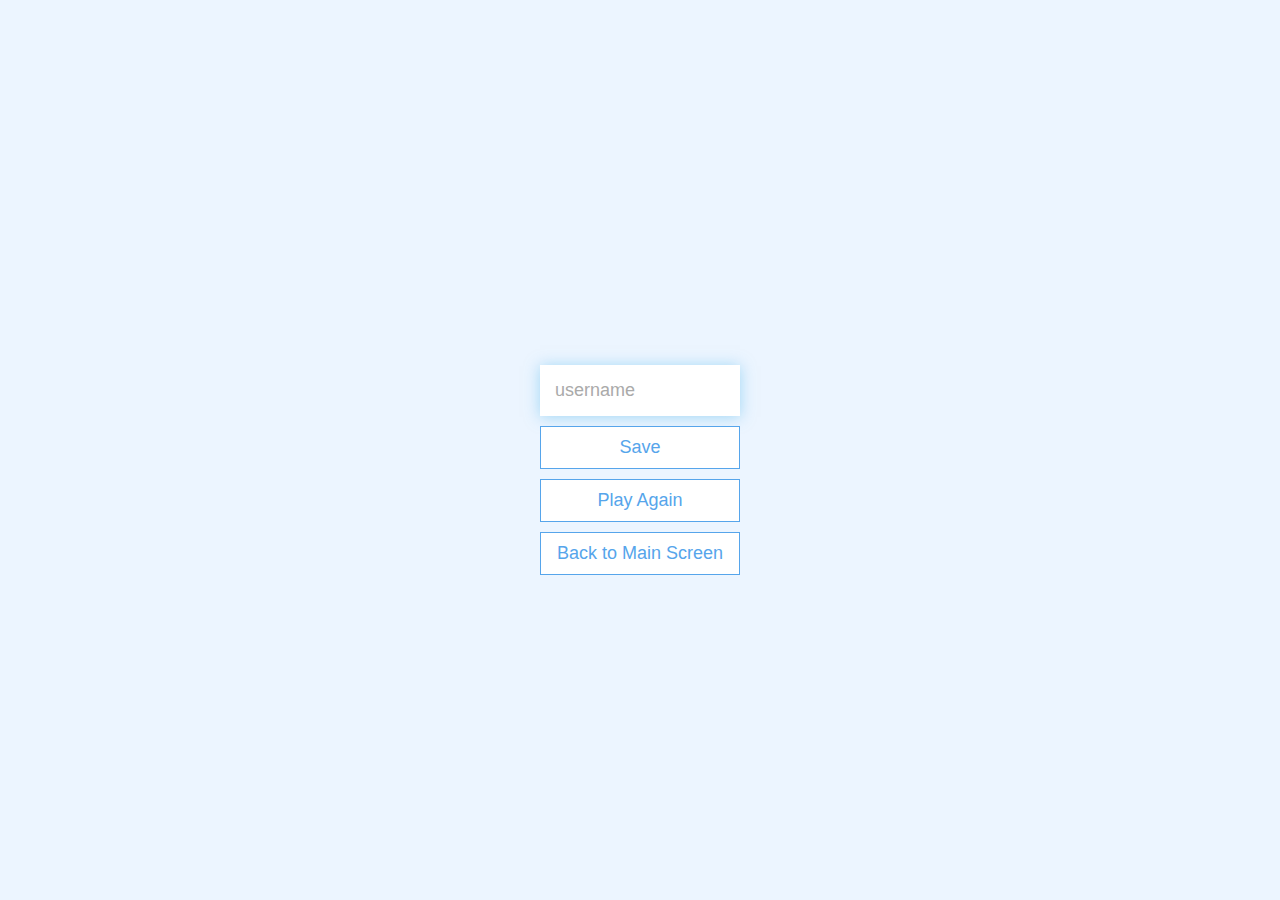
<file: quiz/end.html>
<!DOCTYPE html>
<html lang="en">
    <head>
        <meta charset="UTF-8" />
        <meta http-equiv="X-UA-Compatible" content="IE=edge" />
        <meta name="viewport" content="width=device-width, initial-scale=1.0" />
        <link rel="stylesheet" href="styles.css" />
        <script src="end.js" defer></script>
        <title>JS Quiz Final Score</title>
    </head>
    <body>
        <div class="container">
            <div id="end" class="flex-center flex-column">
                <h1 id="final-score"></h1>
                <form action="">
                    <input
                        type="text"
                        name="username"
                        id="username"
                        placeholder="username"
                    />
                </form>
                <button
                    class="btn"
                    type="submit"
                    id="save-score-btn"
                    onclick="saveHighScore(event)"
                    disabled
                >
                    Save
                </button>
                <a href="./game.html" class="btn">Play Again</a>
                <a href="index.html" class="btn">Back to Main Screen</a>
            </div>
        </div>
    </body>
</html>
</file>
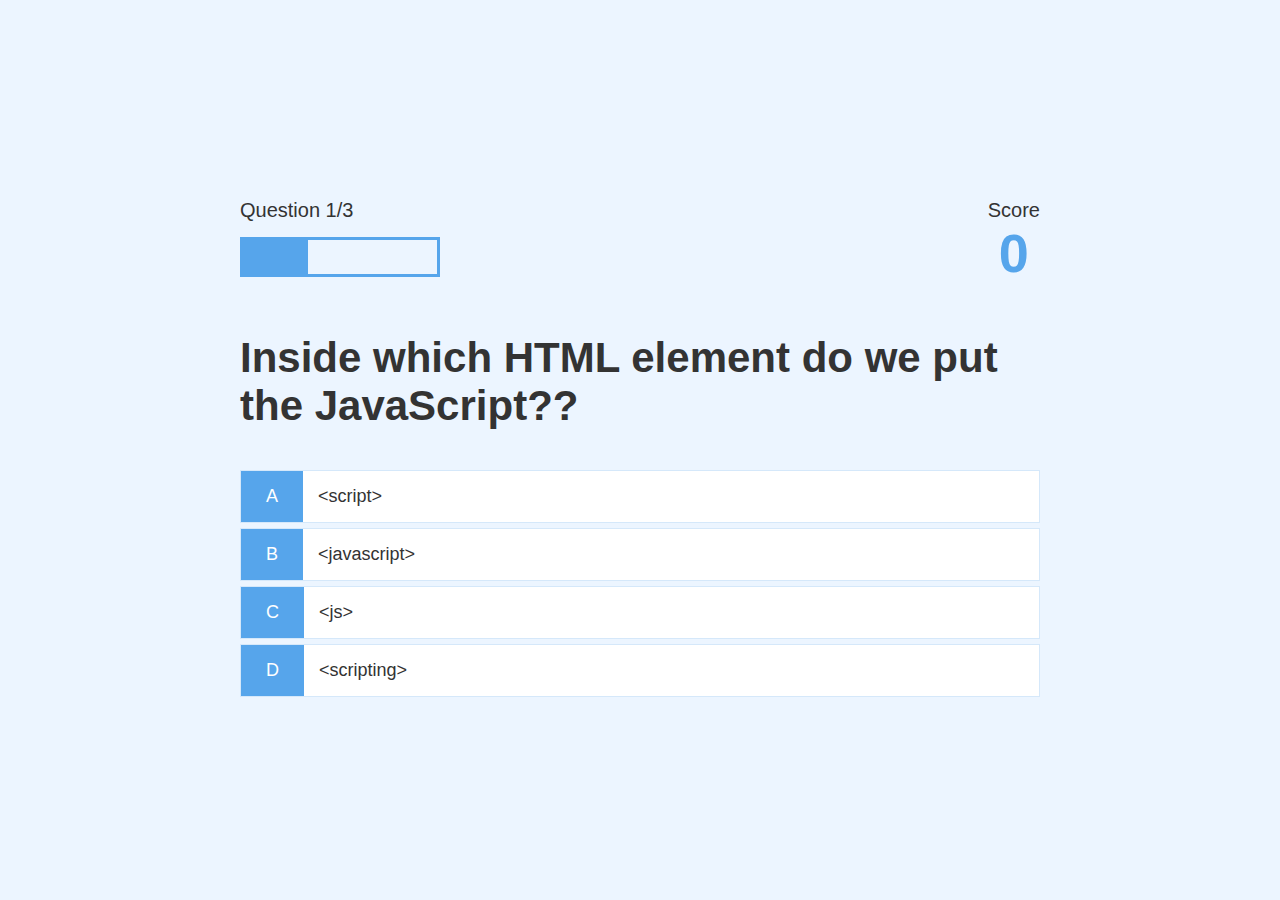
<file: quiz/game.html>
<!DOCTYPE html>
<html lang="en">
    <head>
        <meta charset="UTF-8" />
        <meta name="viewport" content="width=device-width, initial-scale=1.0" />
        <meta http-equiv="X-UA-Compatible" content="ie=edge" />
        <title>JS Quiz - Playing</title>
        <link rel="stylesheet" href="styles.css" />
        <link rel="stylesheet" href="game.css" />
        <script src="game.js" defer></script>
    </head>
    <body>
        <div class="container">
            <div id="game" class="justify-center flex-column">
                <div id="hud">
                    <div id="hud-item">
                        <p id="progress-text" class="hud-prefix">Question</p>
                        <div id="progressBar">
                            <div id="progress-bar-full"></div>
                        </div>
                    </div>
                    <div id="hud-item">
                        <p class="hud-prefix">Score</p>
                        <h1 class="hud-main-text" id="score">0</h1>
                    </div>
                </div>
                <h2 id="question">What is the answer to this question?</h2>
                <div class="choice-container">
                    <p class="choice-prefix">A</p>
                    <p class="choice-text" data-number="1">Choice 1</p>
                </div>
                <div class="choice-container">
                    <p class="choice-prefix">B</p>
                    <p class="choice-text" data-number="2">Choice 2</p>
                </div>
                <div class="choice-container">
                    <p class="choice-prefix">C</p>
                    <p class="choice-text" data-number="3">Choice 3</p>
                </div>
                <div class="choice-container">
                    <p class="choice-prefix">D</p>
                    <p class="choice-text" data-number="4">Choice 4</p>
                </div>
            </div>
        </div>
    </body>
</html>
</file>
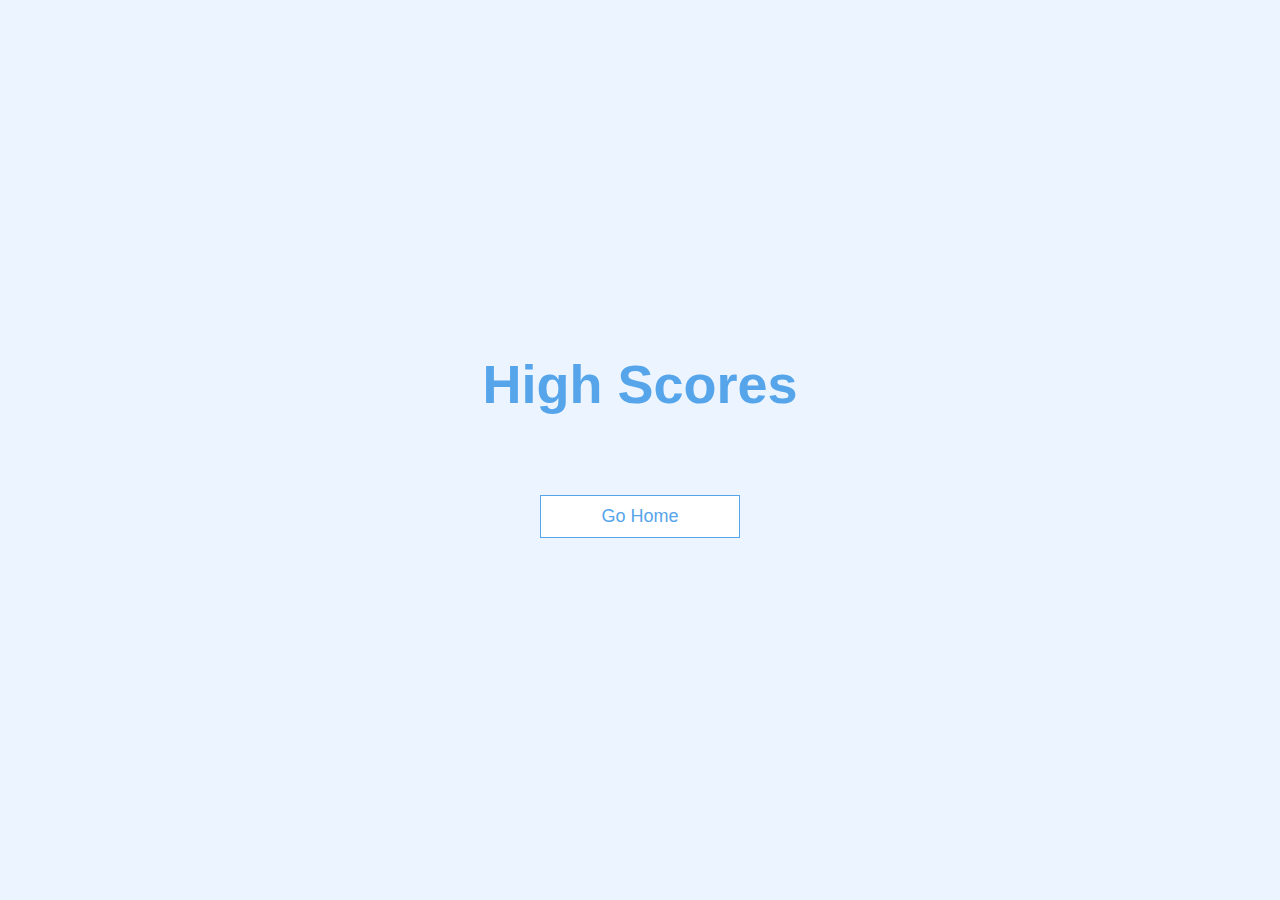
<file: quiz/highscores.html>
<!DOCTYPE html>
<html lang="en">
    <head>
        <meta charset="UTF-8" />
        <meta http-equiv="X-UA-Compatible" content="IE=edge" />
        <meta name="viewport" content="width=device-width, initial-scale=1.0" />
        <link rel="stylesheet" href="styles.css" />
        <link rel="stylesheet" href="highscores.css" />
        <script src="highscores.js" defer></script>

        <title>JS Quiz High Scores</title>
    </head>
    <body>
        <div class="container">
            <div id="highScores" class="flex-center flex-column">
                <h1 id="finalScore">High Scores</h1>
                <ul id="highScoresList"></ul>
                <a class="btn" href="index.html">Go Home</a>
            </div>
        </div>
    </body>
</html>
</file>
<file: quiz/styles.css>
:root {
    background-color: #ecf5ff;
    font-size: 62.5%;
}

* {
    box-sizing: border-box;
    font-family: Arial, Helvetica, sans-serif;
    margin: 0;
    padding: 0;
    color: #333;
}

h1,
h2,
h3,
h4 {
    margin-bottom: 1rem;
}

h1 {
    font-size: 5.4rem;
    color: #56a5eb;
    margin-bottom: 5rem;
}

h1 > span {
    font-size: 2.4rem;
    font-weight: 500;
}

h2 {
    font-size: 4.2rem;
    margin-bottom: 4rem;
    font-weight: 700;
}

h3 {
    font-size: 2.8rem;
    font-weight: 500;
}

/* UTILITIES */

.container {
    width: 100vw;
    height: 100vh;
    display: flex;
    justify-content: center;
    align-items: center;
    max-width: 80rem;
    margin: 0 auto;
}

.container > * {
    width: 100%;
}

.flex-column {
    display: flex;
    flex-direction: column;
}

.flex-center {
    justify-content: center;
    align-items: center;
}

.justify-center {
    justify-content: center;
}

.text-center {
    text-align: center;
}

.hidden {
    display: none;
}

/* BUTTONS */
.btn {
    font-size: 1.8rem;
    padding: 1rem 0;
    width: 20rem;
    text-align: center;
    border: 0.1rem solid #56a5eb;
    margin-bottom: 1rem;
    text-decoration: none;
    color: #56a5eb;
    background-color: white;
}

.btn:hover {
    cursor: pointer;
    box-shadow: 0 0.4rem 1.4rem 0 rgba(86, 185, 235, 0.5);
    transform: translateY(-0.1rem);
    transition: transform 150ms;
}

.btn[disabled]:hover {
    cursor: not-allowed;
    box-shadow: none;
    transform: none;
}

/* FORMS */

form {
    width: 100%;
    display: flex;
    flex-direction: column;
    align-items: center;
}
input {
    margin-bottom: 1rem;
    padding: 1.5rem;
    width: 20rem;
    font-size: 1.8rem;
    border: none;
    box-shadow: 0 0.1rem 1.4rem 0 rgba(86, 185, 235, 0.5);
}
input::placeholder {
    color: #aaa;
}
</file>
<file: quiz/game.css>
.choice-container {
    display: flex;
    margin-bottom: 0.5rem;
    width: 100%;
    font-size: 1.8rem;
    border: 0.1rem solid rgb(86, 165, 235, 0.25);
    background-color: white;
}
.choice-container:hover {
    cursor: pointer;
    box-shadow: 0 0.4rem 1.4rem 0 rgba(86, 185, 235, 0.5);
    transform: translateY(-0.1rem);
    transition: transform 150ms;
}
.choice-prefix {
    padding: 1.5rem 2.5rem;
    background-color: #56a5eb;
    color: white;
}
.choice-text {
    padding: 1.5rem;
    width: 100%;
}

.correct {
    background-color: #49aa5f;
}
.incorrect {
    background-color: #db606c;
}

#hud {
    display: flex;
    justify-content: space-between;
}
.hud-prefix {
    font-size: 2rem;
}
.hud-main-text {
    text-align: center;
}

#progressBar {
    width: 20rem;
    height: 4rem;
    border: 0.3rem solid #56a5eb;
    margin-top: 1.5rem;
}
#progress-bar-full {
    height: 3.4rem;
    background-color: #56a5eb;
    width: 0%;
}
</file>
<file: quiz/highscores.css>
#highScoresList {
    list-style: none;
    padding: 0;
    margin-bottom: 3rem;
}
.high-score {
    font-size: 2.8rem;
    margin-bottom: 1rem;
}
.high-score:hover {
    transform: scale(1.025);
}
</file>
